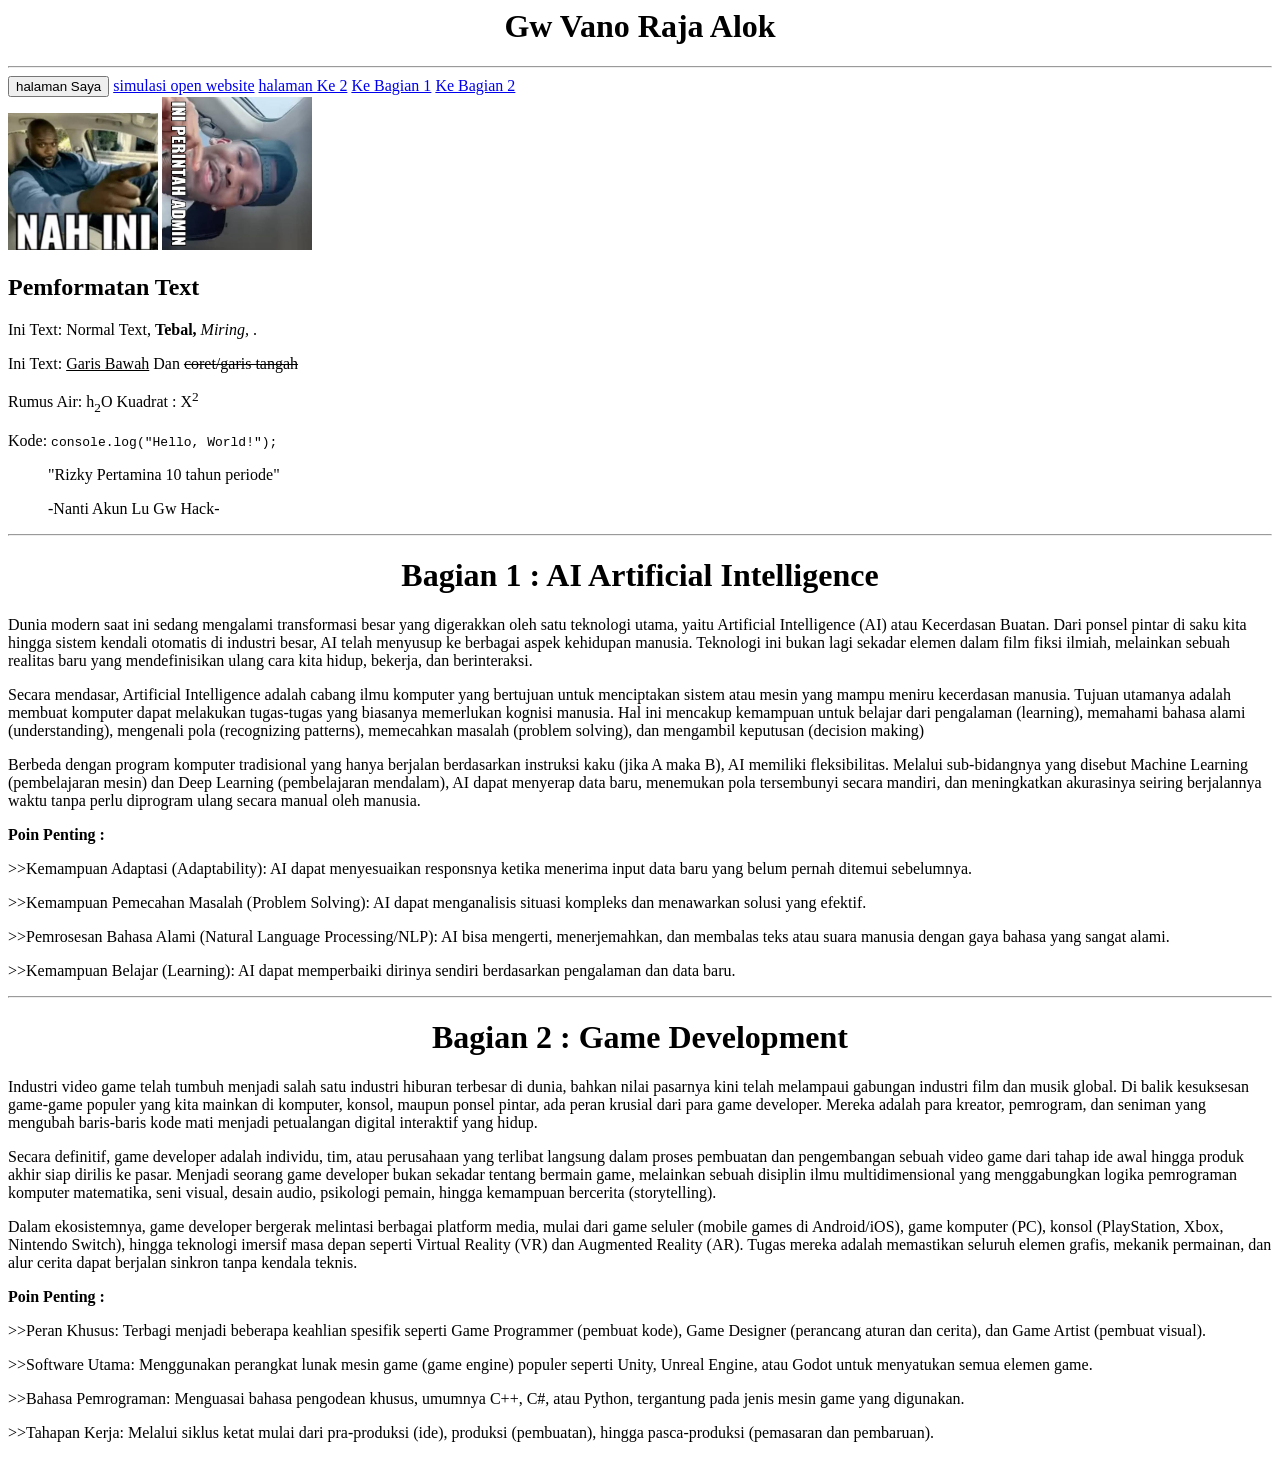
<file: bab3/index.html>
<html lang="id">
    <head>
        <meta charset="UTF-8">
        <meta name="viewport" content="width=device-width, initial-scale=1.0">
        <title>Halo My Name Is Vano</title>

    </head>
    <body>
        <style>
            h1 {
                text-align: center;
            }
        </style>
        <h1><strong>Gw Vano Raja Alok</strong></h1>
        <hr>
        <button onclick="window.location.href='index2.html'">halaman Saya</button>
        <a href ="https://claude.ai/new">simulasi open website</a>
        <a href="index2.html">halaman Ke 2</a>
        <a href="#bag1">Ke Bagian 1</a>
        <a href="#bag2">Ke Bagian 2</a>
        <header>
        <img src="nahini.jpg" alt="Nvidia Logo" width="150">
        <img src="adminnn.jpg" alt="Nvidia Logo" width="150">
        <!-- Bagian 1: Pemformatan Text-->
         <h2>Pemformatan Text</h2>
         <p>Ini Text: Normal Text, 

         <strong>Tebal, </strong>

         <em>Miring, </em>.</p>
         <p>Ini Text: <u>Garis Bawah</u>  Dan  <s> coret/garis tangah </s></p>
         <p>Rumus Air: h<sub>2</sub>O  Kuadrat : X<sup>2</sup></p>
         <p>Kode: 
            
         <code>console.log("Hello, World!");</code></p>
         <blockquote>
            "Rizky Pertamina 10 tahun periode"
         </blockquote>
         <blockquote>
         -Nanti Akun Lu Gw Hack-
         </blockquote>
         <hr>
         <h1 id="bag1">Bagian 1 : AI Artificial Intelligence</h1>
         <p>Dunia modern saat ini sedang mengalami transformasi besar yang digerakkan oleh satu teknologi utama, yaitu Artificial Intelligence (AI) atau Kecerdasan Buatan. Dari ponsel pintar di saku kita hingga sistem kendali otomatis di industri besar, AI telah menyusup ke berbagai aspek kehidupan manusia. Teknologi ini bukan lagi sekadar elemen dalam film fiksi ilmiah, melainkan sebuah realitas baru yang mendefinisikan ulang cara kita hidup, bekerja, dan berinteraksi.</p>
         <p>Secara mendasar, Artificial Intelligence adalah cabang ilmu komputer yang bertujuan untuk menciptakan sistem atau mesin yang mampu meniru kecerdasan manusia. Tujuan utamanya adalah membuat komputer dapat melakukan tugas-tugas yang biasanya memerlukan kognisi manusia. Hal ini mencakup kemampuan untuk belajar dari pengalaman (learning), memahami bahasa alami (understanding), mengenali pola (recognizing patterns), memecahkan masalah (problem solving), dan mengambil keputusan (decision making)</p>
         <p>Berbeda dengan program komputer tradisional yang hanya berjalan berdasarkan instruksi kaku (jika A maka B), AI memiliki fleksibilitas. Melalui sub-bidangnya yang disebut Machine Learning (pembelajaran mesin) dan Deep Learning (pembelajaran mendalam), AI dapat menyerap data baru, menemukan pola tersembunyi secara mandiri, dan meningkatkan akurasinya seiring berjalannya waktu tanpa perlu diprogram ulang secara manual oleh manusia.</p>
         <strong>Poin Penting :</strong>
         <p> >>Kemampuan Adaptasi (Adaptability): AI dapat menyesuaikan responsnya ketika menerima input data baru yang belum pernah ditemui sebelumnya.</p>
         <p> >>Kemampuan Pemecahan Masalah (Problem Solving): AI dapat menganalisis situasi kompleks dan menawarkan solusi yang efektif.</p>
         <p> >>Pemrosesan Bahasa Alami (Natural Language Processing/NLP): AI bisa mengerti, menerjemahkan, dan membalas teks atau suara manusia dengan gaya bahasa yang sangat alami.</p>
         <p> >>Kemampuan Belajar (Learning): AI dapat memperbaiki dirinya sendiri berdasarkan pengalaman dan data baru.</p>
         <header>
            <hr>
         <h1 id="bag2">Bagian 2 : Game Development</h1>
         <p></p>
         <p>Industri video game telah tumbuh menjadi salah satu industri hiburan terbesar di dunia, bahkan nilai pasarnya kini telah melampaui gabungan industri film dan musik global. Di balik kesuksesan game-game populer yang kita mainkan di komputer, konsol, maupun ponsel pintar, ada peran krusial dari para game developer. Mereka adalah para kreator, pemrogram, dan seniman yang mengubah baris-baris kode mati menjadi petualangan digital interaktif yang hidup.</p>
         <p>Secara definitif, game developer adalah individu, tim, atau perusahaan yang terlibat langsung dalam proses pembuatan dan pengembangan sebuah video game dari tahap ide awal hingga produk akhir siap dirilis ke pasar. Menjadi seorang game developer bukan sekadar tentang bermain game, melainkan sebuah disiplin ilmu multidimensional yang menggabungkan logika pemrograman komputer matematika, seni visual, desain audio, psikologi pemain, hingga kemampuan bercerita (storytelling).</p>
         <p>Dalam ekosistemnya, game developer bergerak melintasi berbagai platform media, mulai dari game seluler (mobile games di Android/iOS), game komputer (PC), konsol (PlayStation, Xbox, Nintendo Switch), hingga teknologi imersif masa depan seperti Virtual Reality (VR) dan Augmented Reality (AR). Tugas mereka adalah memastikan seluruh elemen grafis, mekanik permainan, dan alur cerita dapat berjalan sinkron tanpa kendala teknis.</p>
         <strong>Poin Penting :</strong>
         <p> >>Peran Khusus: Terbagi menjadi beberapa keahlian spesifik seperti Game Programmer (pembuat kode), Game Designer (perancang aturan dan cerita), dan Game Artist (pembuat visual).</p>
         <p> >>Software Utama: Menggunakan perangkat lunak mesin game (game engine) populer seperti Unity, Unreal Engine, atau Godot untuk menyatukan semua elemen game.</p>
         <p> >>Bahasa Pemrograman: Menguasai bahasa pengodean khusus, umumnya C++, C#, atau Python, tergantung pada jenis mesin game yang digunakan.</p>
         <p> >>Tahapan Kerja: Melalui siklus ketat mulai dari pra-produksi (ide), produksi (pembuatan), hingga pasca-produksi (pemasaran dan pembaruan).</p>
    </body>
</html>
</file>
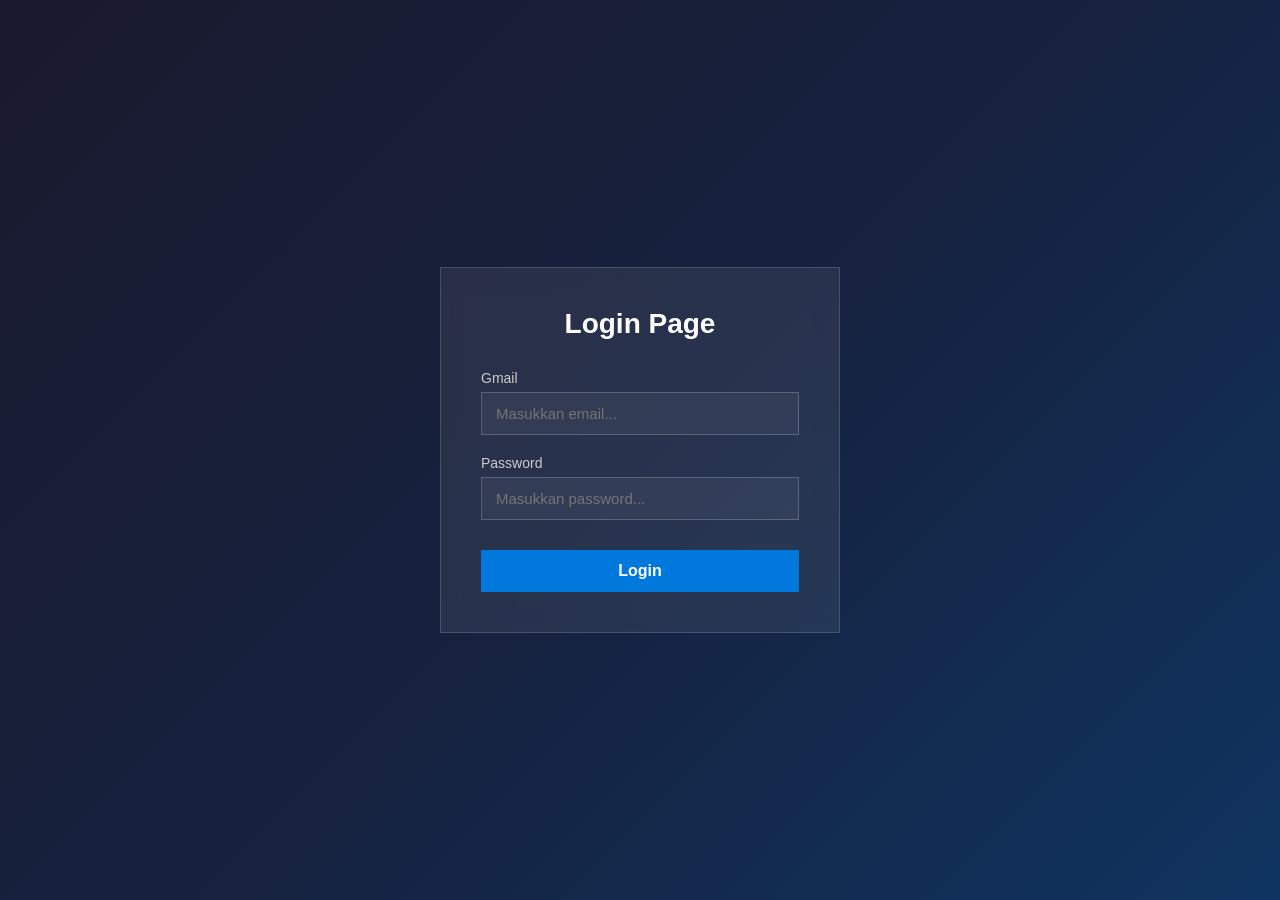
<file: JS/index.html>
<!doctype html>
<html lang="en">
  <head>
    <meta charset="UTF-8" />
    <meta name="viewport" content="width=device-width, initial-scale=1.0" />
    <title>Login Page</title>
    <link rel="stylesheet" href="style.css" />
    <script src="script.js" defer></script>
  </head>
  <body>
    <div class="login-container">
      <h1 class="heading01">Login Page</h1>

      <div class="form-group">
        <label>Gmail</label>
        <input type="email" id="gmail" placeholder="Masukkan email..." />
      </div>

      <div class="form-group">
        <label>Password</label>
        <input type="password" id="password" placeholder="Masukkan password..." />
      </div>

      <button class="btn">Login</button>
    </div>
  </body>
</html>
</file>
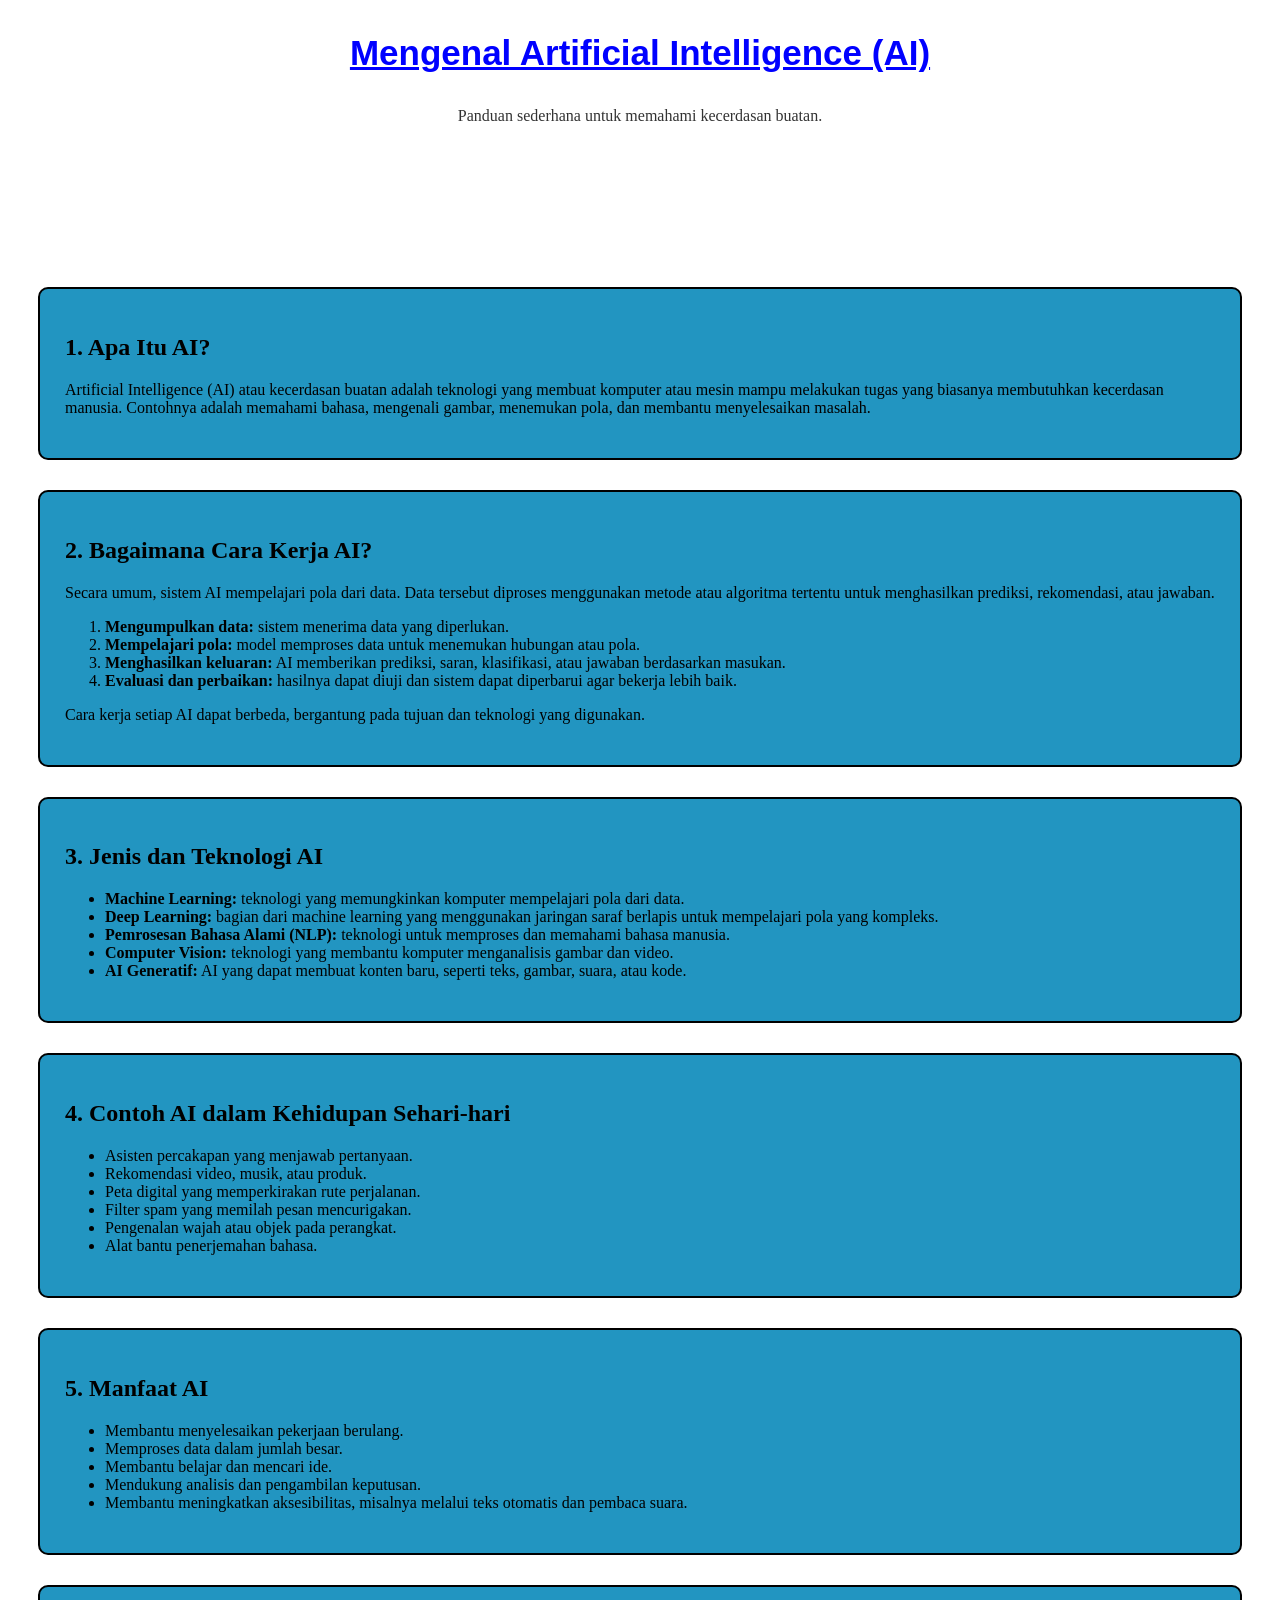
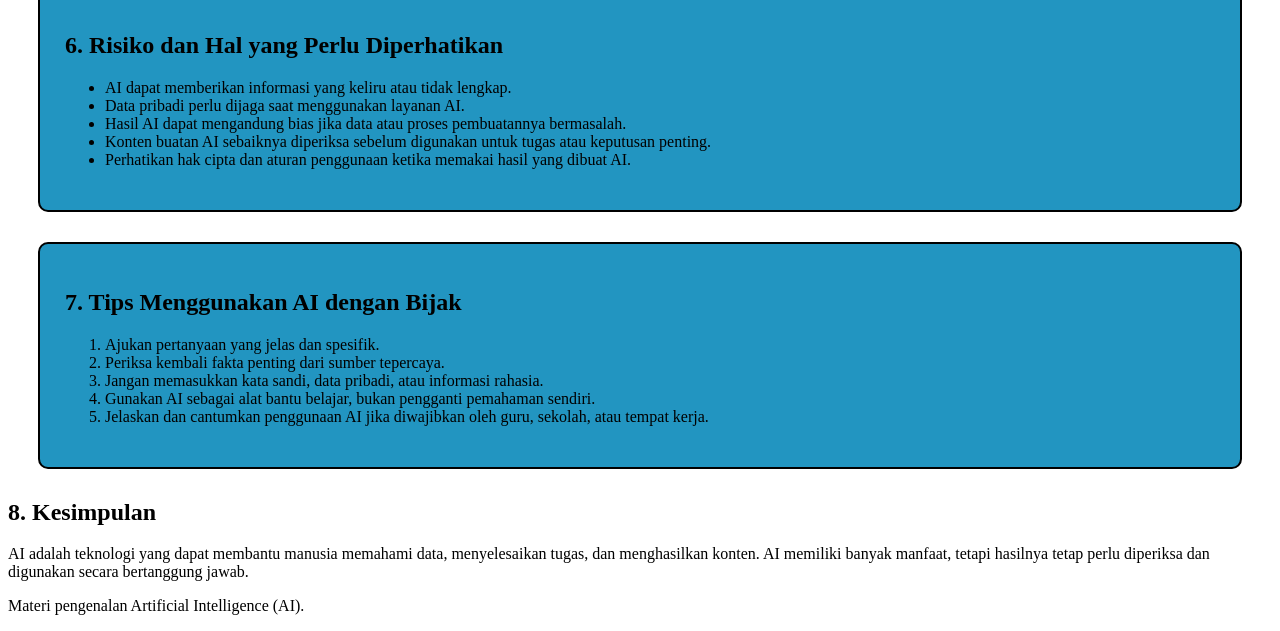
<file: bab 2/b2.html>
<!DOCTYPE html>
<html lang="id">
<head>
    <meta charset="UTF-8">
    <meta name="viewport" content="width=device-width, initial-scale=1.0">
    <title>Penjelasan tentang Artificial Intelligence (AI)</title>
    <link rel="stylesheet" href="b2.css">
</head>
<body>
    <header>
        <h1 class="judul"><u>Mengenal Artificial Intelligence (AI)</u></h1>
        <p class="panduan">Panduan sederhana untuk memahami kecerdasan buatan.</p>
     </header>
     <br><br>
     <main>
        <section class="kotak-1">
            <h2>1. Apa Itu AI?</h2>
            <p>Artificial Intelligence (AI) atau kecerdasan buatan adalah teknologi yang membuat komputer atau mesin mampu melakukan tugas yang biasanya membutuhkan kecerdasan manusia. Contohnya adalah memahami bahasa, mengenali gambar, menemukan pola, dan membantu menyelesaikan masalah.</p>
        </section>

        <section class="kotak-1">
            <h2>2. Bagaimana Cara Kerja AI?</h2>
            <p>Secara umum, sistem AI mempelajari pola dari data. Data tersebut diproses menggunakan metode atau algoritma tertentu untuk menghasilkan prediksi, rekomendasi, atau jawaban.</p>
            <ol>
                <li><strong>Mengumpulkan data:</strong> sistem menerima data yang diperlukan.</li>
                <li><strong>Mempelajari pola:</strong> model memproses data untuk menemukan hubungan atau pola.</li>
                <li><strong>Menghasilkan keluaran:</strong> AI memberikan prediksi, saran, klasifikasi, atau jawaban berdasarkan masukan.</li>
                <li><strong>Evaluasi dan perbaikan:</strong> hasilnya dapat diuji dan sistem dapat diperbarui agar bekerja lebih baik.</li>
            </ol>
            <p>Cara kerja setiap AI dapat berbeda, bergantung pada tujuan dan teknologi yang digunakan.</p>
        </section>

        <section class="kotak-1">
            <h2>3. Jenis dan Teknologi AI</h2>
            <ul>
                <li><strong>Machine Learning:</strong> teknologi yang memungkinkan komputer mempelajari pola dari data.</li>
                <li><strong>Deep Learning:</strong> bagian dari machine learning yang menggunakan jaringan saraf berlapis untuk mempelajari pola yang kompleks.</li>
                <li><strong>Pemrosesan Bahasa Alami (NLP):</strong> teknologi untuk memproses dan memahami bahasa manusia.</li>
                <li><strong>Computer Vision:</strong> teknologi yang membantu komputer menganalisis gambar dan video.</li>
                <li><strong>AI Generatif:</strong> AI yang dapat membuat konten baru, seperti teks, gambar, suara, atau kode.</li>
            </ul>
        </section>

        <section class="kotak-1">
            <h2>4. Contoh AI dalam Kehidupan Sehari-hari</h2>
            <ul>
                <li>Asisten percakapan yang menjawab pertanyaan.</li>
                <li>Rekomendasi video, musik, atau produk.</li>
                <li>Peta digital yang memperkirakan rute perjalanan.</li>
                <li>Filter spam yang memilah pesan mencurigakan.</li>
                <li>Pengenalan wajah atau objek pada perangkat.</li>
                <li>Alat bantu penerjemahan bahasa.</li>
            </ul>
        </section>

        <section class="kotak-1">
            <h2>5. Manfaat AI</h2>
            <ul>
                <li>Membantu menyelesaikan pekerjaan berulang.</li>
                <li>Memproses data dalam jumlah besar.</li>
                <li>Membantu belajar dan mencari ide.</li>
                <li>Mendukung analisis dan pengambilan keputusan.</li>
                <li>Membantu meningkatkan aksesibilitas, misalnya melalui teks otomatis dan pembaca suara.</li>
            </ul>
        </section>

        <section class="kotak-1">
            <h2>6. Risiko dan Hal yang Perlu Diperhatikan</h2>
            <ul>
                <li>AI dapat memberikan informasi yang keliru atau tidak lengkap.</li>
                <li>Data pribadi perlu dijaga saat menggunakan layanan AI.</li>
                <li>Hasil AI dapat mengandung bias jika data atau proses pembuatannya bermasalah.</li>
                <li>Konten buatan AI sebaiknya diperiksa sebelum digunakan untuk tugas atau keputusan penting.</li>
                <li>Perhatikan hak cipta dan aturan penggunaan ketika memakai hasil yang dibuat AI.</li>
            </ul>
        </section>

        <section class="kotak-1">
            <h2>7. Tips Menggunakan AI dengan Bijak</h2>
            <ol>
                <li>Ajukan pertanyaan yang jelas dan spesifik.</li>
                <li>Periksa kembali fakta penting dari sumber tepercaya.</li>
                <li>Jangan memasukkan kata sandi, data pribadi, atau informasi rahasia.</li>
                <li>Gunakan AI sebagai alat bantu belajar, bukan pengganti pemahaman sendiri.</li>
                <li>Jelaskan dan cantumkan penggunaan AI jika diwajibkan oleh guru, sekolah, atau tempat kerja.</li>
            </ol>
        </section>

        <section>
            <h2>8. Kesimpulan</h2>
            <p>AI adalah teknologi yang dapat membantu manusia memahami data, menyelesaikan tugas, dan menghasilkan konten. AI memiliki banyak manfaat, tetapi hasilnya tetap perlu diperiksa dan digunakan secara bertanggung jawab.</p>
        </section>
    </main>

    <footer>
        <p>Materi pengenalan Artificial Intelligence (AI).</p>
    </footer>
</body>
</html>
</file>
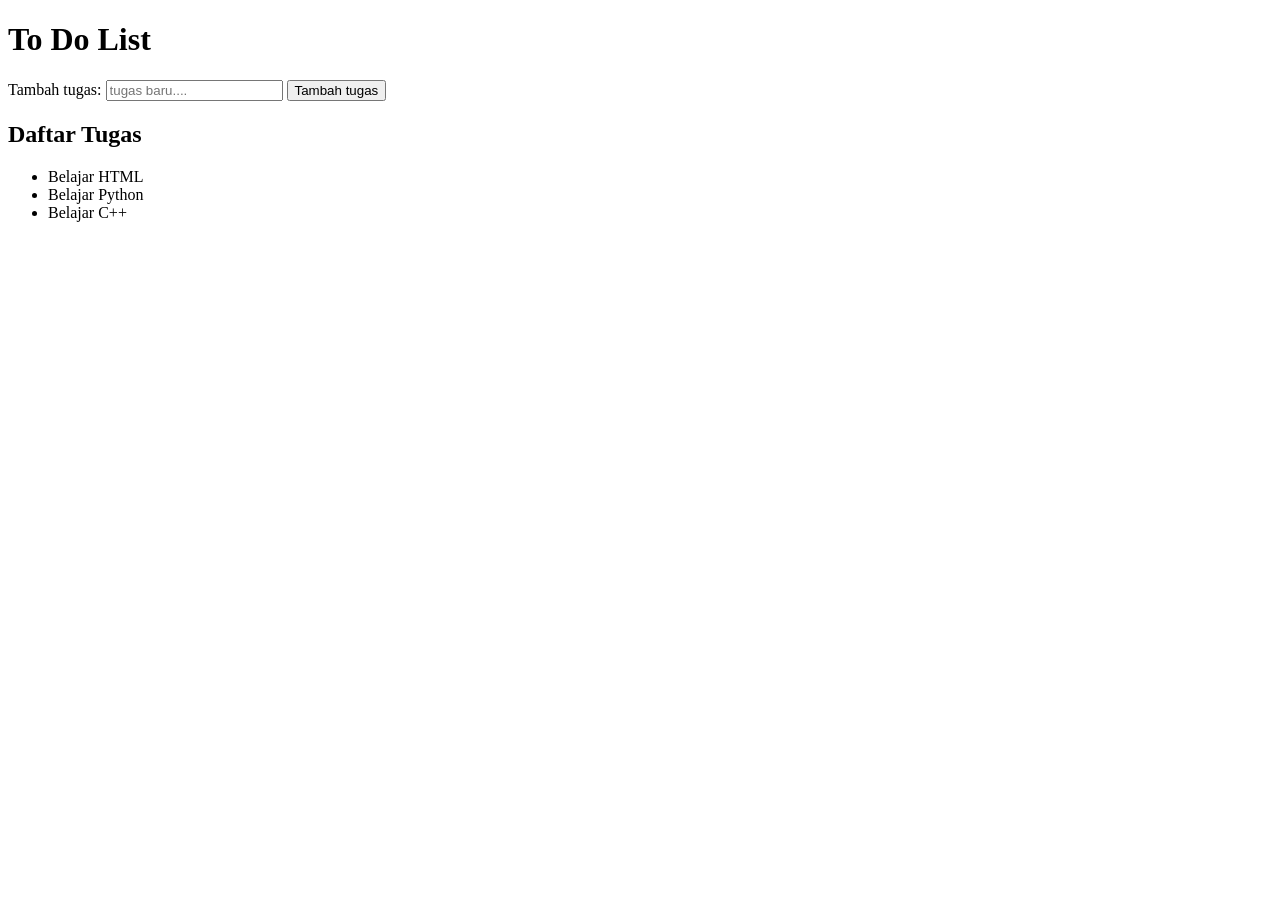
<file: bab1/learning.html>
<!DOCTYPE html>
<html lang="en">
<head>
    <meta charset="UTF-8">
    <meta name="viewport" content="width=, initial-scale=1.0">
    <title>To Do List Hari Ini</title>
</head>
<body>
    <h1>
        To Do List
    </h1>

    <form>
        <label for="tugas">Tambah tugas:</label>
        <input type="text" id="tugas" placeholder="tugas baru...."/>
        <button type="submit">Tambah tugas</button>
    </form>

    <h2>
        Daftar Tugas
    </h2>
    <ul>
        <li>Belajar HTML</li>
        <li>Belajar Python</li>
        <li>Belajar C++</li>
    </ul>
</body>
</html>
</file>
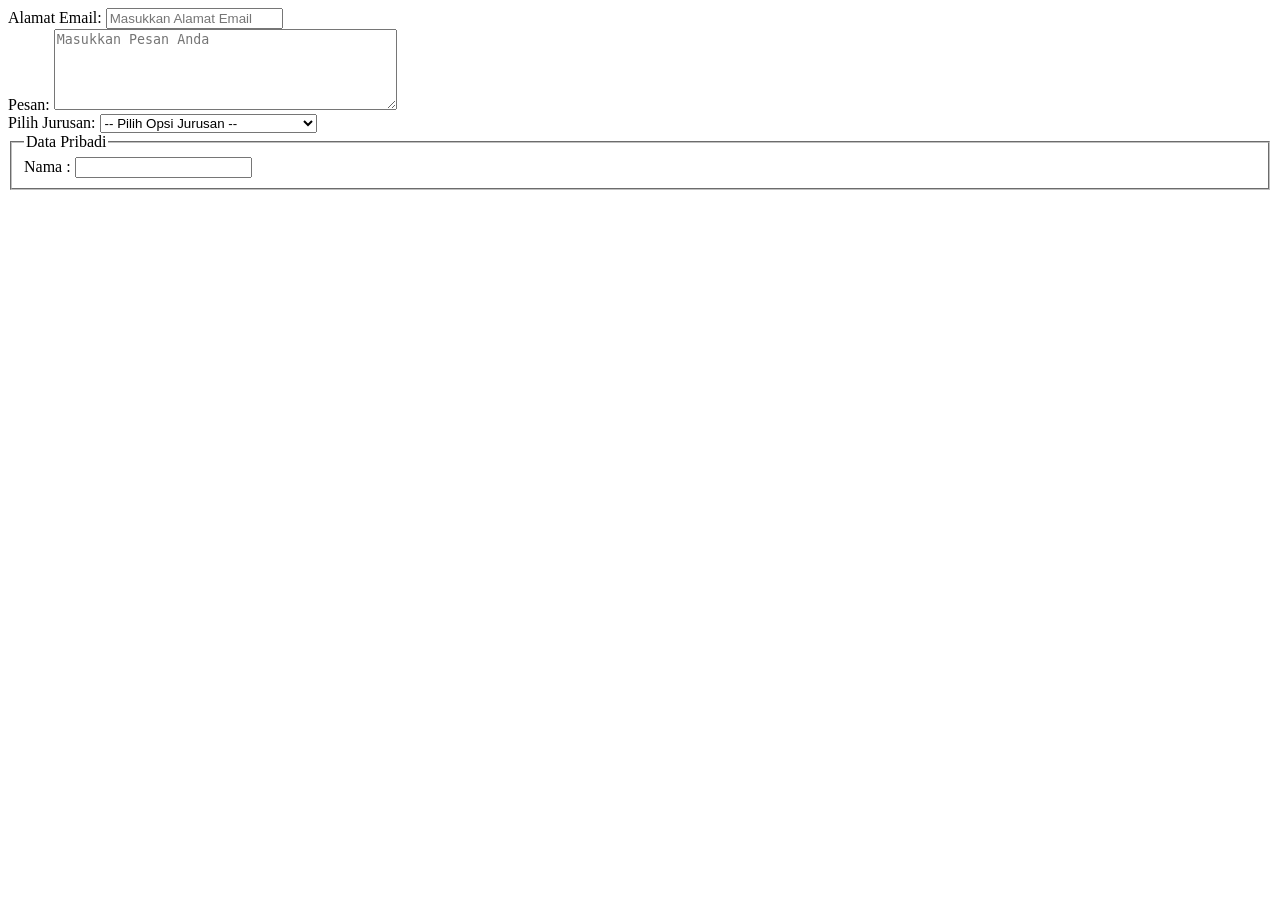
<file: bab3/form2.html>
<!DOCTYPE html>
<html lang="en">
<head>
    <meta charset="UTF-8">
    <meta name="viewport" content="width=device-width, initial-scale=1.0">
    <title>Document</title>
</head>
<body>
    <form>
        <!-- Label Yang Terhubung Dengan Input -->
        <label for="gmail">Alamat Email:</label>
        <input type="email" id="gmail" name="gmail" required placeholder="Masukkan Alamat Email"><br>

        <!-- Textarea -->
        <label for="pesan">Pesan:</label>
        <textarea id="pesan" name="pesan" rows="5" cols="40"
            placeholder="Masukkan Pesan Anda"></textarea><br>

        <!-- Select Dropdown-->
        <label for="Jurusan">Pilih Jurusan:</label>
        <select id="Jurusan" name="Jurusan">
            <option value="">-- Pilih Opsi Jurusan --</option>
            <optgroup label="Teknologi Informasi">
                <option value="RPL">Rekayasa Perangkat Lunak</option>
                <option value="TKJ">Teknik Komputer dan Jaringan</option>
                <option value="DKV">Desain Komunikasi Visual</option>
            </optgroup>
            <optgroup label="Bisnis ">
                <option value="AK">Akutansi</option>
                <option value="PM">Pemasaran</option>
                <option value="PK">Perkantoran</option>
            </optgroup>
            <optgroup label="Teknik">
                <option value="TPM">Teknik Permesinan</option>
                <option value="TP">Teknik Pengelasan</option>
                <option value="TKR">Teknik Kendaraan Ringan</option>
            </optgroup>
        </select>

        <!-- Fieldset & Legend -->
        <fieldset>
            <legend>Data Pribadi</legend>
            <label for="nama">Nama :</label>
            <input type="text" id="nama" name="nama">
        </fieldset>
    </form>
</body>
</html>
</file>
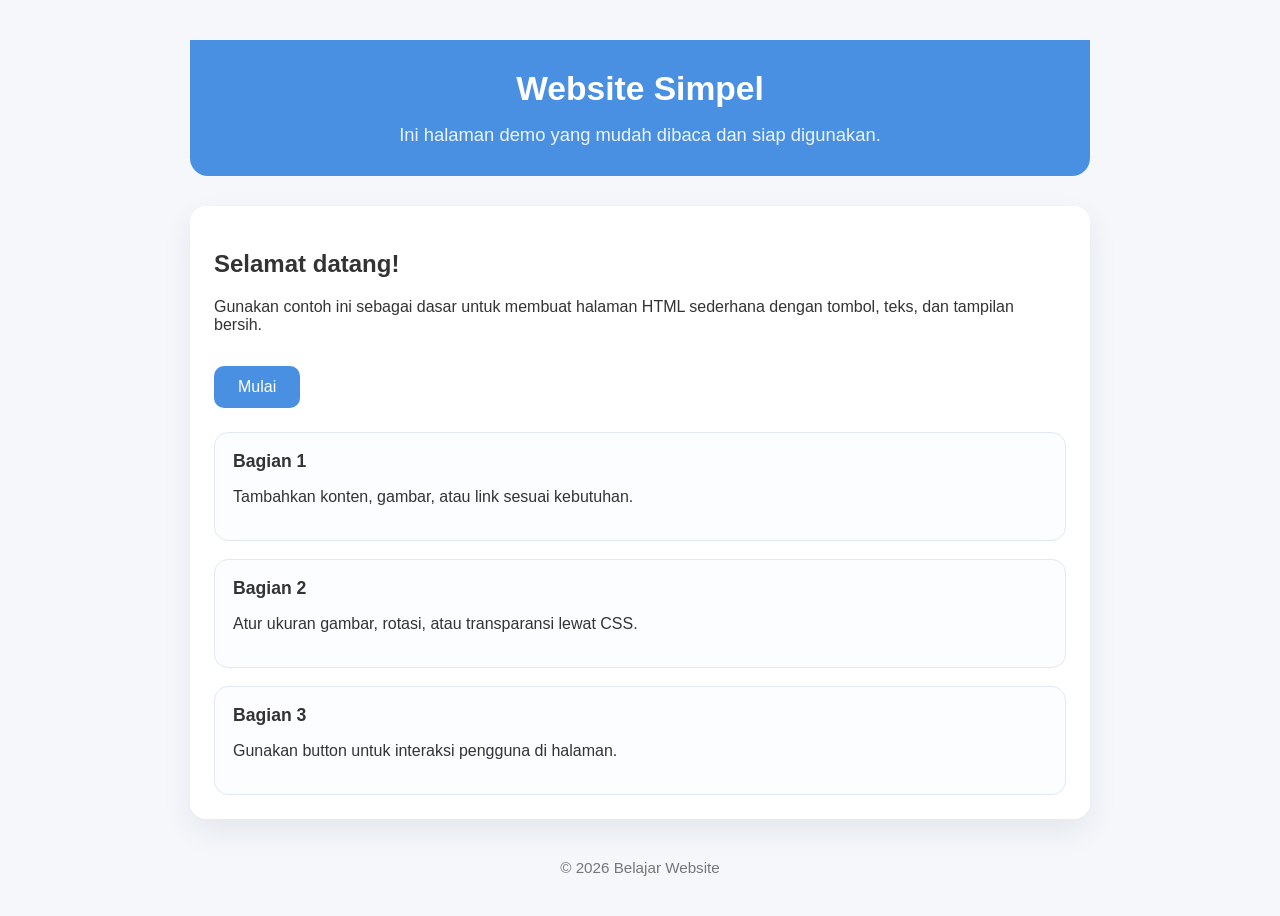
<file: bab3/index2.html>
<!DOCTYPE html>
<html lang="id">
<head>
  <meta charset="UTF-8">
  <meta name="viewport" content="width=device-width, initial-scale=1.0">
  <title>Halaman Sederhana</title>
  <style>
    body {
      font-family: Arial, sans-serif;
      margin: 0;
      padding: 0;
      background: #f5f7fb;
      color: #333;
    }
    .container {
      max-width: 900px;
      margin: 0 auto;
      padding: 40px 20px;
    }
    header {
      text-align: center;
      padding: 30px 20px;
      background: #4a90e2;
      color: white;
      border-radius: 0 0 18px 18px;
    }
    h1 {
      margin: 0;
      font-size: 2.1rem;
    }
    p.lead {
      margin: 16px 0 0;
      font-size: 1.15rem;
      opacity: 0.9;
    }
    .card {
      background: white;
      padding: 24px;
      border-radius: 16px;
      box-shadow: 0 12px 30px rgba(20, 40, 80, 0.08);
      margin-top: 30px;
    }
    .btn {
      display: inline-block;
      text-decoration: none;
      background: #4a90e2;
      color: white;
      padding: 12px 24px;
      border-radius: 10px;
      transition: background 0.2s ease, transform 0.2s ease;
      margin-top: 16px;
    }
    .btn:hover {
      background: #357abd;
      transform: translateY(-2px);
    }
    .features {
      display: grid;
      gap: 18px;
      margin-top: 24px;
    }
    .feature {
      padding: 18px;
      border: 1px solid #e1e8f5;
      border-radius: 14px;
      background: #fcfdff;
    }
    .feature h3 {
      margin: 0 0 10px;
      font-size: 1.1rem;
    }
    footer {
      text-align: center;
      font-size: 0.95rem;
      color: #777;
      margin-top: 40px;
    }
  </style>
</head>
<body>
  <div class="container">
    <header>
      <h1>Website Simpel</h1>
      <p class="lead">Ini halaman demo yang mudah dibaca dan siap digunakan.</p>
    </header>
    <main class="card">
      <h2>Selamat datang!</h2>
      <p>Gunakan contoh ini sebagai dasar untuk membuat halaman HTML sederhana dengan tombol, teks, dan tampilan bersih.</p>
      <a href="#" class="btn">Mulai</a>
      <div class="features">
        <div class="feature">
          <h3>Bagian 1</h3>
          <p>Tambahkan konten, gambar, atau link sesuai kebutuhan.</p>
        </div>
        <div class="feature">
          <h3>Bagian 2</h3>
          <p>Atur ukuran gambar, rotasi, atau transparansi lewat CSS.</p>
        </div>
        <div class="feature">
          <h3>Bagian 3</h3>
          <p>Gunakan button untuk interaksi pengguna di halaman.</p>
        </div>
      </div>
    </main>
      <footer>&copy; 2026 Belajar Website</footer>
  </div>
</body>
</html>
</file>
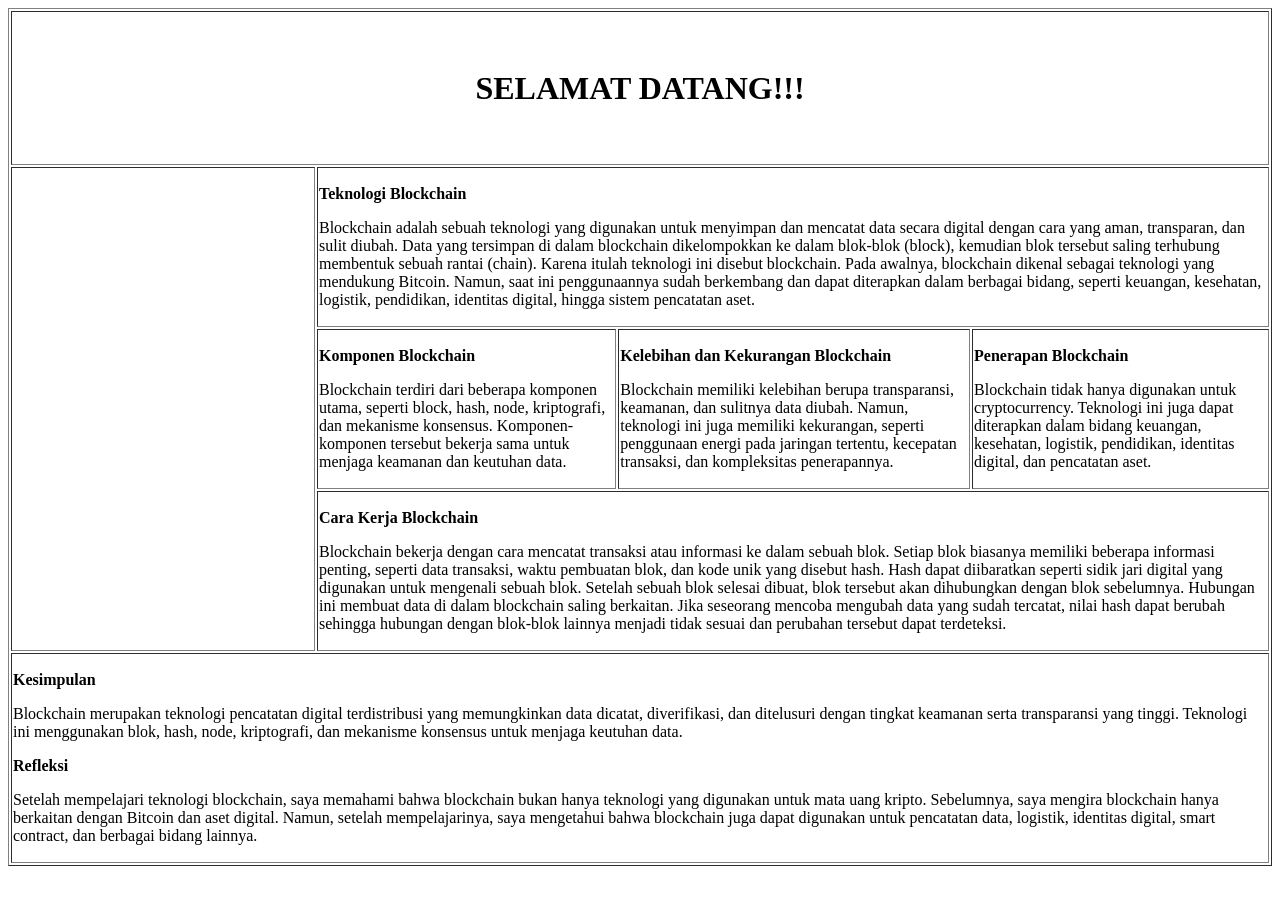
<file: bab3/tabel.html>
<!DOCTYPE html>
<html lang="en">
<head>
    <meta charset="UTF-8">
    <meta name="viewport" content="width=device-width, initial-scale=1.0">
    <title>Document</title>
       <style>
         iframe {
          position: relative;
          top: 20px;
           }
         </style>
</head>
<body>
    <table border="1" width ="100%">
        <tr>
           <td colspan="4" height ="150px"><h1 align ="center"><strong>SELAMAT DATANG!!!</strong></h1></td>    
        </tr>
         <tr>
           <td rowspan="3" height ="150px" width ="120px"><iframe width="300" height="200" src="https://www.youtube.com/embed/pVGGOn_ntdg?si=tydx_NoK97236FIL" title="YouTube video player" frameborder="0" allow="accelerometer; autoplay; clipboard-write; encrypted-media; gyroscope; picture-in-picture; web-share" referrerpolicy="strict-origin-when-cross-origin" allowfullscreen></iframe></td> 
           <td colspan="3"><p><strong>Teknologi Blockchain</strong></p>
        <p>Blockchain adalah sebuah teknologi yang digunakan untuk menyimpan dan mencatat data secara digital dengan cara yang aman, transparan, dan sulit diubah. Data yang tersimpan di dalam blockchain dikelompokkan ke dalam blok-blok (block), kemudian blok tersebut saling terhubung membentuk sebuah rantai (chain). Karena itulah teknologi ini disebut blockchain. Pada awalnya, blockchain dikenal sebagai teknologi yang mendukung Bitcoin. Namun, saat ini penggunaannya sudah berkembang dan dapat diterapkan dalam berbagai bidang, seperti keuangan, kesehatan, logistik, pendidikan, identitas digital, hingga sistem pencatatan aset.</p></td> 
           
         </tr>
          <tr>
           <td><p><strong>Komponen Blockchain</strong></p><P>Blockchain terdiri dari beberapa komponen utama, seperti block, hash, node, kriptografi, dan mekanisme konsensus. Komponen-komponen tersebut bekerja sama untuk menjaga keamanan dan keutuhan data.</P></td>  
           <td><p><strong>Kelebihan dan Kekurangan Blockchain</strong></p><p>Blockchain memiliki kelebihan berupa transparansi, keamanan, dan sulitnya data diubah. Namun, teknologi ini juga memiliki kekurangan, seperti penggunaan energi pada jaringan tertentu, kecepatan transaksi, dan kompleksitas penerapannya.</p></td>  
           <td><P><strong>Penerapan Blockchain</strong></P><p>Blockchain tidak hanya digunakan untuk cryptocurrency. Teknologi ini juga dapat diterapkan dalam bidang keuangan, kesehatan, logistik, pendidikan, identitas digital, dan pencatatan aset.</p></td>  
        </tr>
        <tr> 
           <td colspan="3"><p><strong>Cara Kerja Blockchain</strong></p>
        <p>Blockchain bekerja dengan cara mencatat transaksi atau informasi ke dalam sebuah blok. Setiap blok biasanya memiliki beberapa informasi penting, seperti data transaksi, waktu pembuatan blok, dan kode unik yang disebut hash. Hash dapat diibaratkan seperti sidik jari digital yang digunakan untuk mengenali sebuah blok.

Setelah sebuah blok selesai dibuat, blok tersebut akan dihubungkan dengan blok sebelumnya. Hubungan ini membuat data di dalam blockchain saling berkaitan. Jika seseorang mencoba mengubah data yang sudah tercatat, nilai hash dapat berubah sehingga hubungan dengan blok-blok lainnya menjadi tidak sesuai dan perubahan tersebut dapat terdeteksi.</p></td> 
        </tr>
        <tr>
           <td colspan="4" height ="75px"><p><strong>Kesimpulan</strong></p>
        <p>Blockchain merupakan teknologi pencatatan digital terdistribusi yang memungkinkan data dicatat, diverifikasi, dan ditelusuri dengan tingkat keamanan serta transparansi yang tinggi. Teknologi ini menggunakan blok, hash, node, kriptografi, dan mekanisme konsensus untuk menjaga keutuhan data.
            <p><strong>Refleksi</strong></p>
            <p>Setelah mempelajari teknologi blockchain, saya memahami bahwa blockchain bukan hanya teknologi yang digunakan untuk mata uang kripto. Sebelumnya, saya mengira blockchain hanya berkaitan dengan Bitcoin dan aset digital. Namun, setelah mempelajarinya, saya mengetahui bahwa blockchain juga dapat digunakan untuk pencatatan data, logistik, identitas digital, smart contract, dan berbagai bidang lainnya.</p>
        </p></td> 
        </tr>
    </table>
</body>
</html>
</file>
<file: JS/style.css>
* {
    margin: 0;
    padding: 0;
    box-sizing: border-box;
}

body {
    font-family: 'Segoe UI', Tahoma, sans-serif;
    min-height: 100vh;
    display: flex;
    justify-content: center;
    align-items: center;
    background: linear-gradient(135deg, #1a1a2e, #16213e, #0f3460);
}

.login-container {
    background: rgba(255, 255, 255, 0.08);
    border: 1px solid rgba(255, 255, 255, 0.15);
    backdrop-filter: blur(12px);
    padding: 40px;
    border-radius: 0;
    width: 100%;
    max-width: 400px;
    text-align: center;
}

.heading01 {
    color: #fff;
    font-size: 28px;
    margin-bottom: 30px;
}

.form-group {
    margin-bottom: 20px;
    text-align: left;
}

.form-group label {
    display: block;
    color: #ccc;
    font-size: 14px;
    margin-bottom: 6px;
}

.form-group input {
    width: 100%;
    padding: 12px 14px;
    border: 1px solid rgba(255, 255, 255, 0.2);
    border-radius: 0;
    background: rgba(255, 255, 255, 0.05);
    color: #fff;
    font-size: 15px;
    outline: none;
    transition: border-color 0.3s;
}

.form-group input:focus {
    border-color: #0078dc;
    box-shadow: 0 0 0 3px rgba(0, 120, 220, 0.2);
}

.btn {
    width: 100%;
    padding: 12px;
    border: none;
    background-color: rgb(0, 120, 220);
    color: white;
    font-size: 16px;
    font-weight: bold;
    border-radius: 0;
    cursor: pointer;
    transition: all 0.3s ease;
    margin-top: 10px;
}

.btn:hover {
    background-color: rgb(0, 174, 255);
    transform: translateY(-2px);
    box-shadow: 0 5px 15px rgba(0, 174, 255, 0.4);
}

.btn:active {
    transform: translateY(0);
}
</file>
<file: bab 2/b2.css>
.judul {
    text-align: center;
    color :blue;
    padding: 10px;
    font-size: 35px;
    font-family: Arial, sans-serif;
}
.panduan {
    padding-top: -400px;
    padding-bottom: 80px;
    text-align: center;
    font-size: 16px;
    color: #333;
}
.kotak {
   padding: 20px; 
}
.kotak-1 {
    padding: 25px; 
    background-color: #2295c1;
    border-radius: 10px;
    border: 2px solid #000;
    margin: 30px
}
nav li {
    display: inline-block;
    margin-right: 10px;
}
</file>
